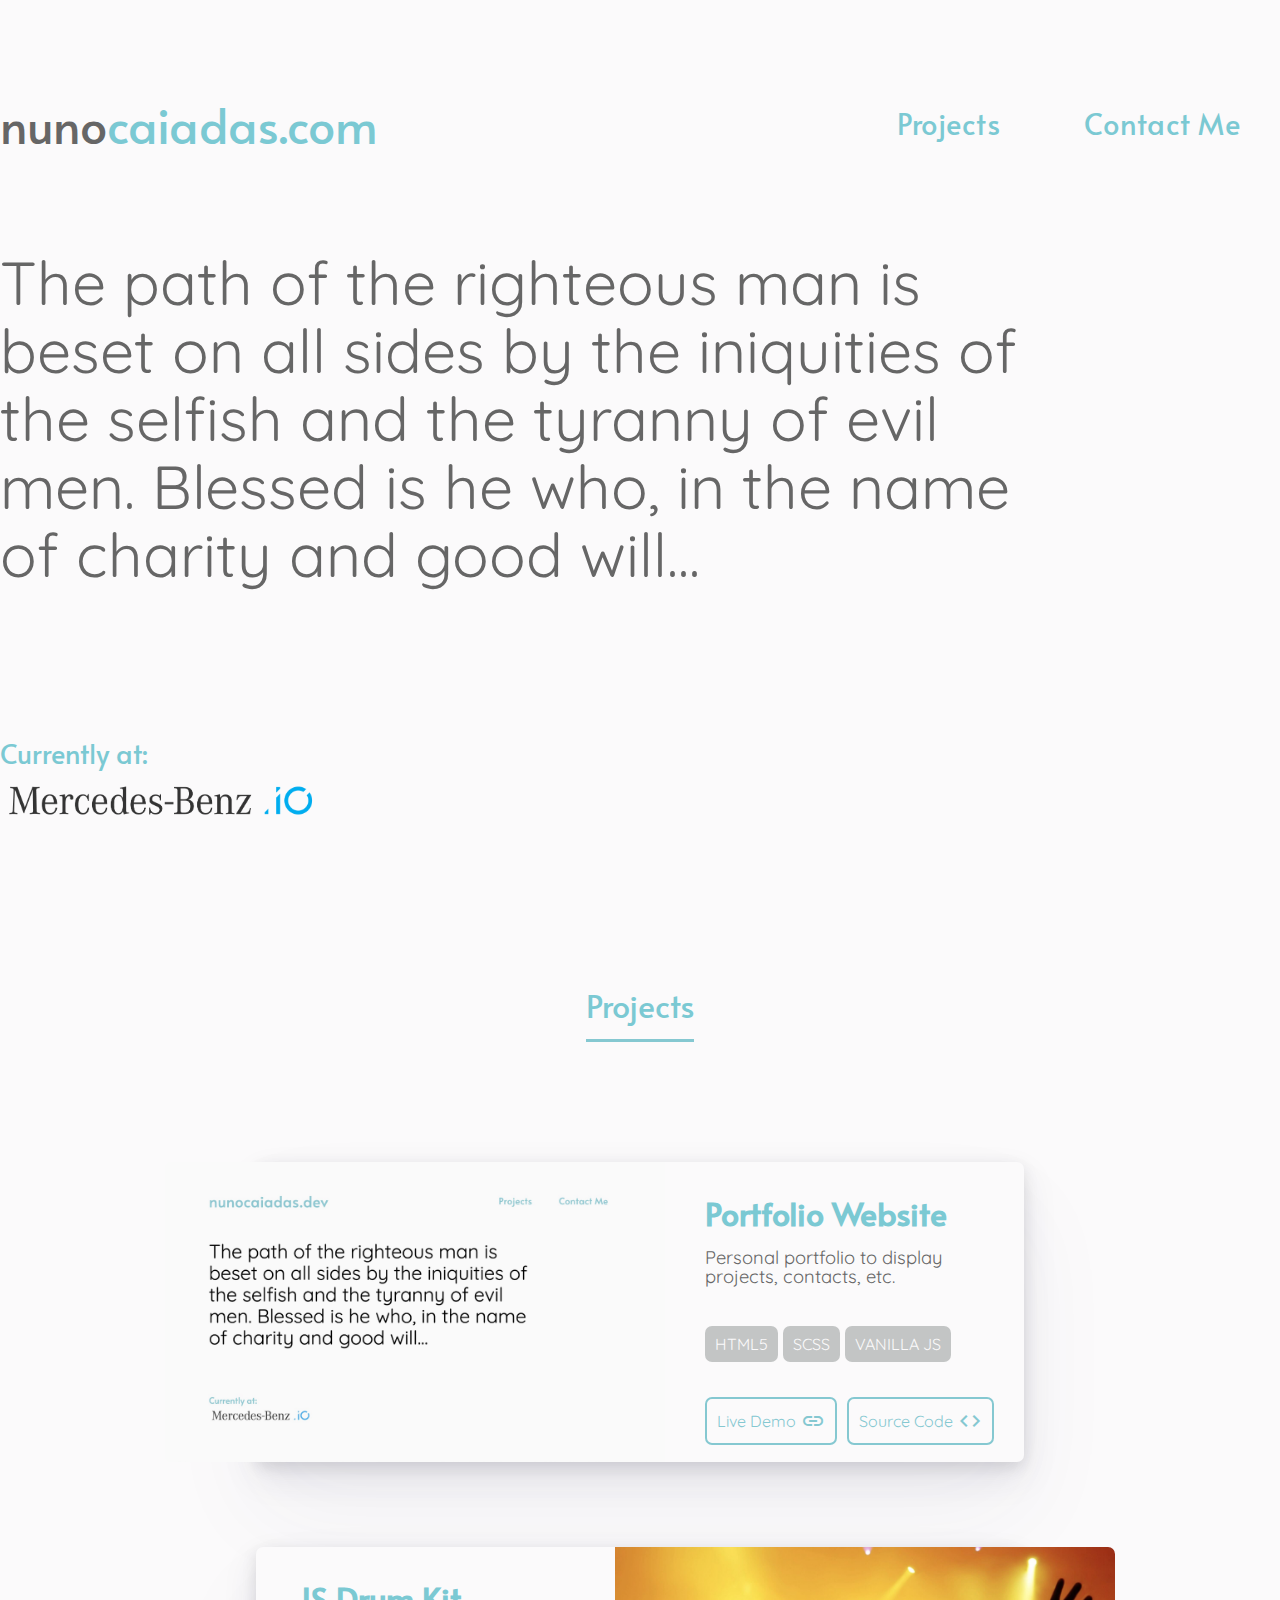
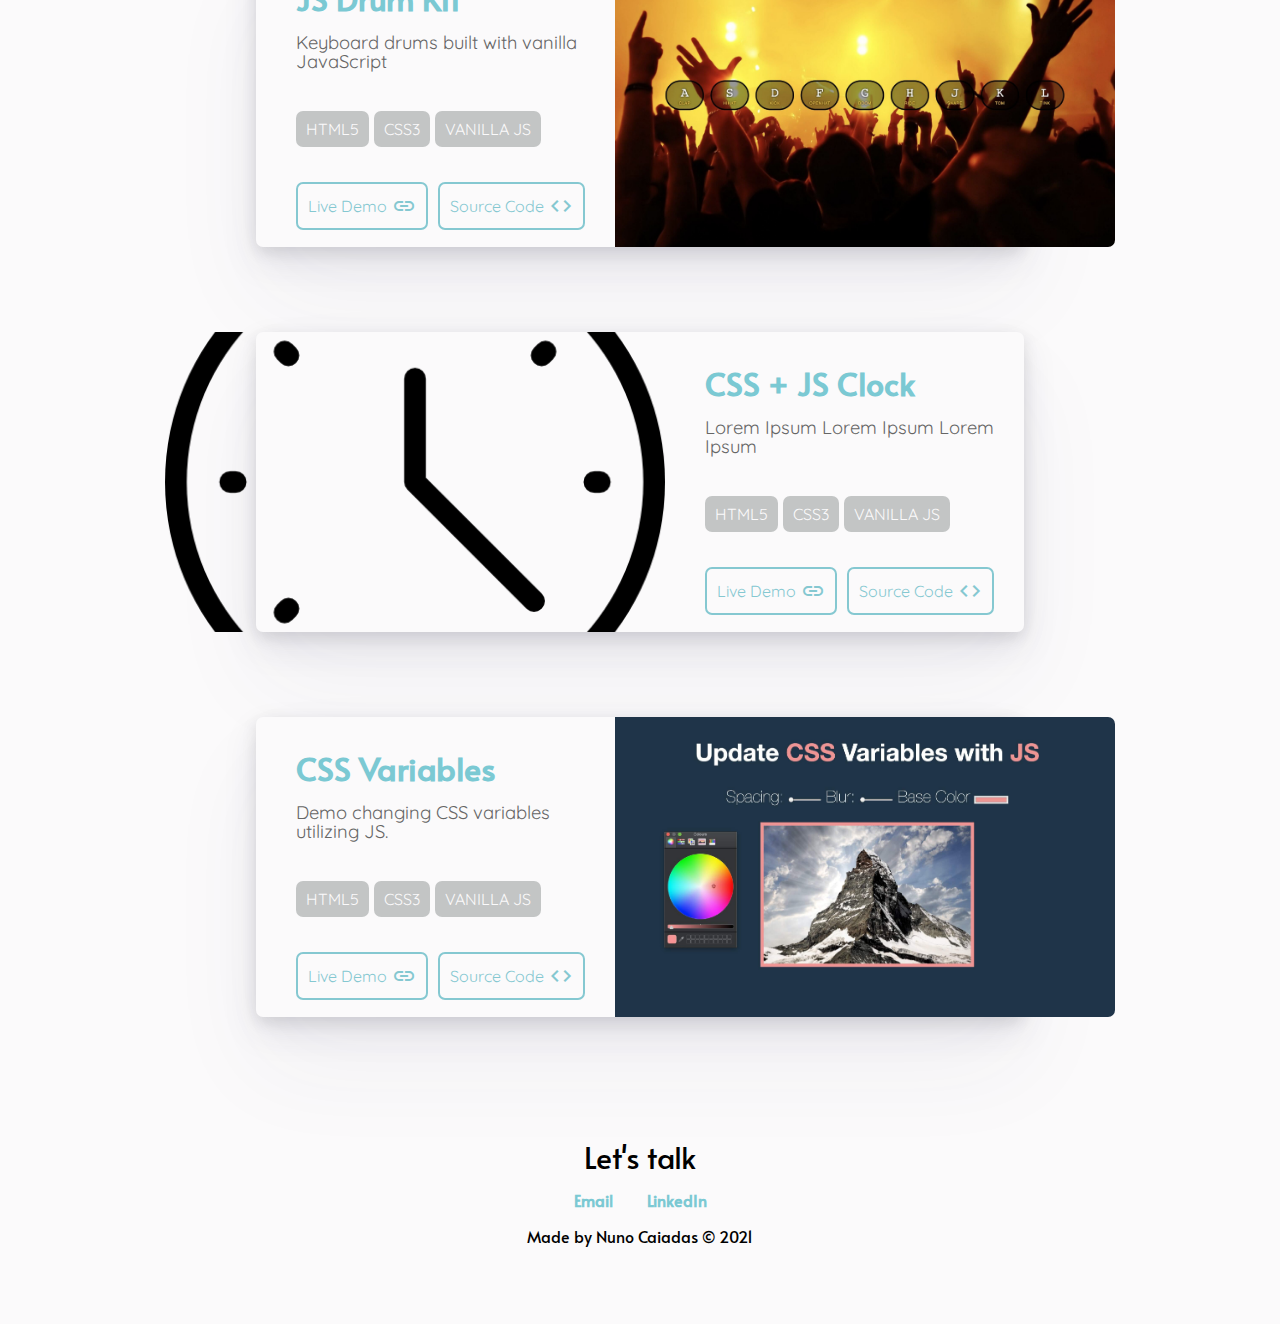
<file: index.html>
<!DOCTYPE html>
<html lang="en">
<head>
    <!-- Global site tag (gtag.js) - Google Analytics -->
    <script async src="https://www.googletagmanager.com/gtag/js?id=UA-154678764-1"></script>
    <script>
        window.dataLayer = window.dataLayer || [];
        function gtag(){dataLayer.push(arguments);}
        gtag('js', new Date());

        gtag('config', 'UA-154678764-1');
    </script>
    <meta charset="UTF-8">
    <meta name="viewport" content="width=device-width, initial-scale=1.0">
    <meta http-equiv="X-UA-Compatible" content="ie=edge">
    <meta name="Description" content="Nuno Caiadas's Portfolio Website.">
    <link rel="stylesheet" href="styles/style.css">
    <link href="https://fonts.googleapis.com/css?family=Alata|Quicksand&display=swap" rel="stylesheet">
    <link href="https://fonts.googleapis.com/icon?family=Material+Icons" rel="stylesheet">
    <title>Nuno Caiadas Portfolio</title>
</head>

<body>
    <div class="hero">
        <nav class="hero-nav">
            <div class="hero-nav-left">
                <h1 class="hero-title"><span class="highlight">nuno</span>caiadas.com</h1>
            </div>
            <ul class="hero-nav-right">
                <li class="hero-nav-list-item"><a class="hero-nav-link" href="#project-container">Projects</a></li>
                <li class="hero-nav-list-item"><a class="hero-nav-link" href="#footer">Contact Me</a></li>    
            </ul>
        </nav>
        <p class="hero-intro">The path of the righteous man is beset on all sides by the iniquities of the selfish and the tyranny of evil men. Blessed is he who, in the name of charity and good will...</p>
        <div class="hero-employer-container">
            <span class="hero-span">Currently at:</span>
            <img src="/images/mbio.png" alt="Mercedes-Benz.io" class="hero-image">
        </div>
    </div>
    <div class="projects-header-container">
        <span class="projects-header">Projects</div>
    </div>
    <div id="project-container"></div> <!--Container of the rendered projects, using projects.json-->
    <footer class="footer" id="footer">
        <span class="footer-text">Let's talk</span>
        <div class="footer-links">
            <a href="mailto:nunocaiadas25@gmail.com">Email</a>
            <a href="https://www.linkedin.com/in/nuno-caiadas/" target="_blank">LinkedIn</a>
        </div>
        <span>Made by Nuno Caiadas © 2021</span>
    </footer>
</body>

<script src="main.js"></script>
</html>
</file>
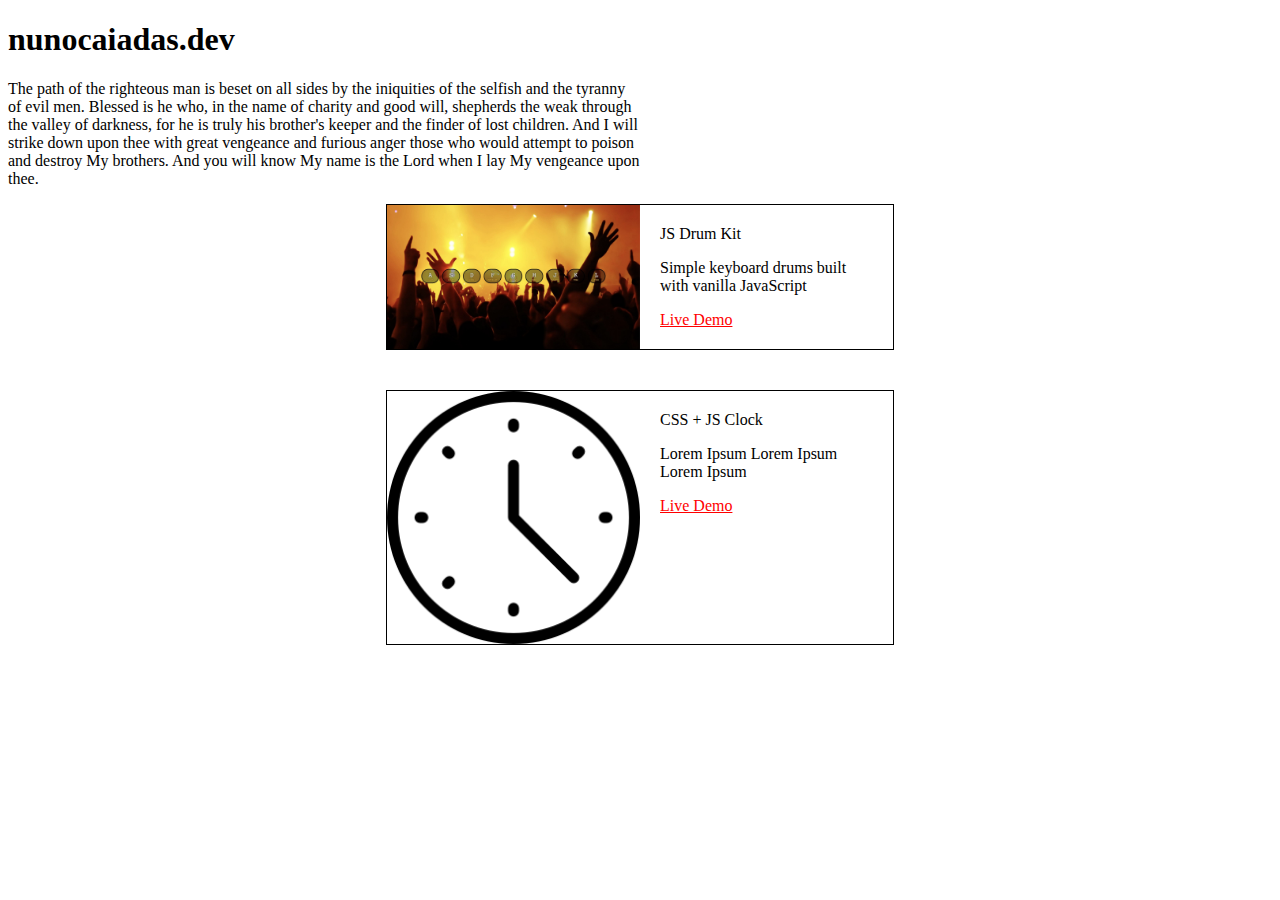
<file: src/index.html>
<!DOCTYPE html>
<html lang="en">
<head>
    <meta charset="UTF-8">
    <meta name="viewport" content="width=device-width, initial-scale=1.0">
    <meta http-equiv="X-UA-Compatible" content="ie=edge">
    <link rel="stylesheet" href="/src/styles/style.css">
    <title>Document</title>
</head>

<body>
    <div class="hero">
        <h1 class="hero-title">nunocaiadas.dev</h1>
        <p class="hero-intro">The path of the righteous man is beset on all sides by the iniquities of the selfish and the tyranny of evil men. Blessed is he who, in the name of charity and good will, shepherds the weak through the valley of darkness, for he is truly his brother's keeper and the finder of lost children. And I will strike down upon thee with great vengeance and furious anger those who would attempt to poison and destroy My brothers. And you will know My name is the Lord when I lay My vengeance upon thee.</p>
    </div>
    <div id="project-container"></div> <!--Container of the rendered projects, using projects.json-->
</body>

<script src="/src/main.js"></script>
</html>
</file>
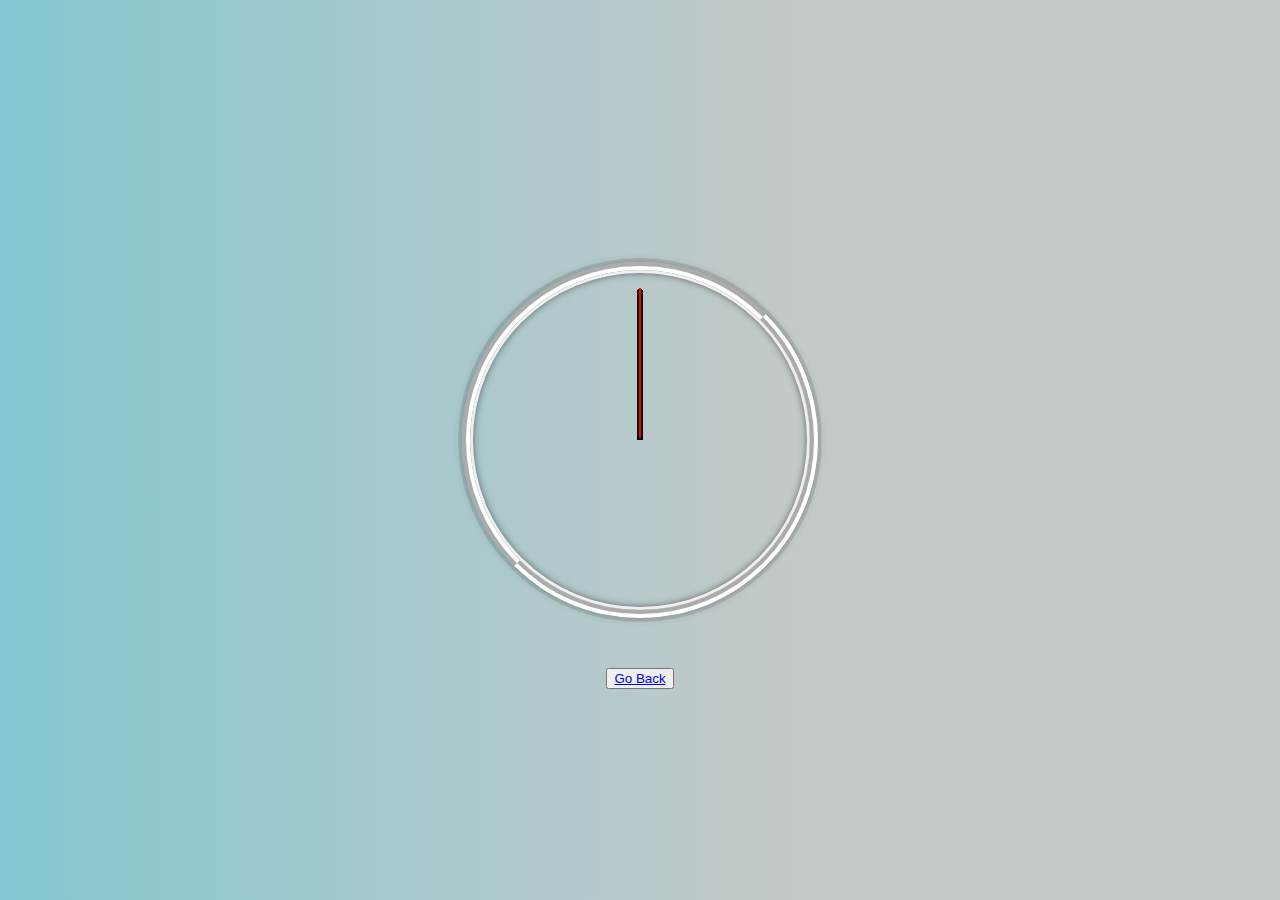
<file: Projects/CSSJSClock/index.html>
<!DOCTYPE html>
<html lang="en">
<head>
  <meta charset="UTF-8">
  <link rel="stylesheet" href="style.css">
  <title>JS + CSS Clock</title>
</head>

<body>
    <div class="container">
        <div class="clock">
            <div class="clock-face">
              <div class="hand hour-hand"></div>
              <div class="hand min-hand"></div>
              <div class="hand second-hand"></div>
            </div>
          </div>
          <button><a href="/index.html">Go Back</a></button>
    </div>
</body>

<script src="main.js"></script>

</html>
</file>
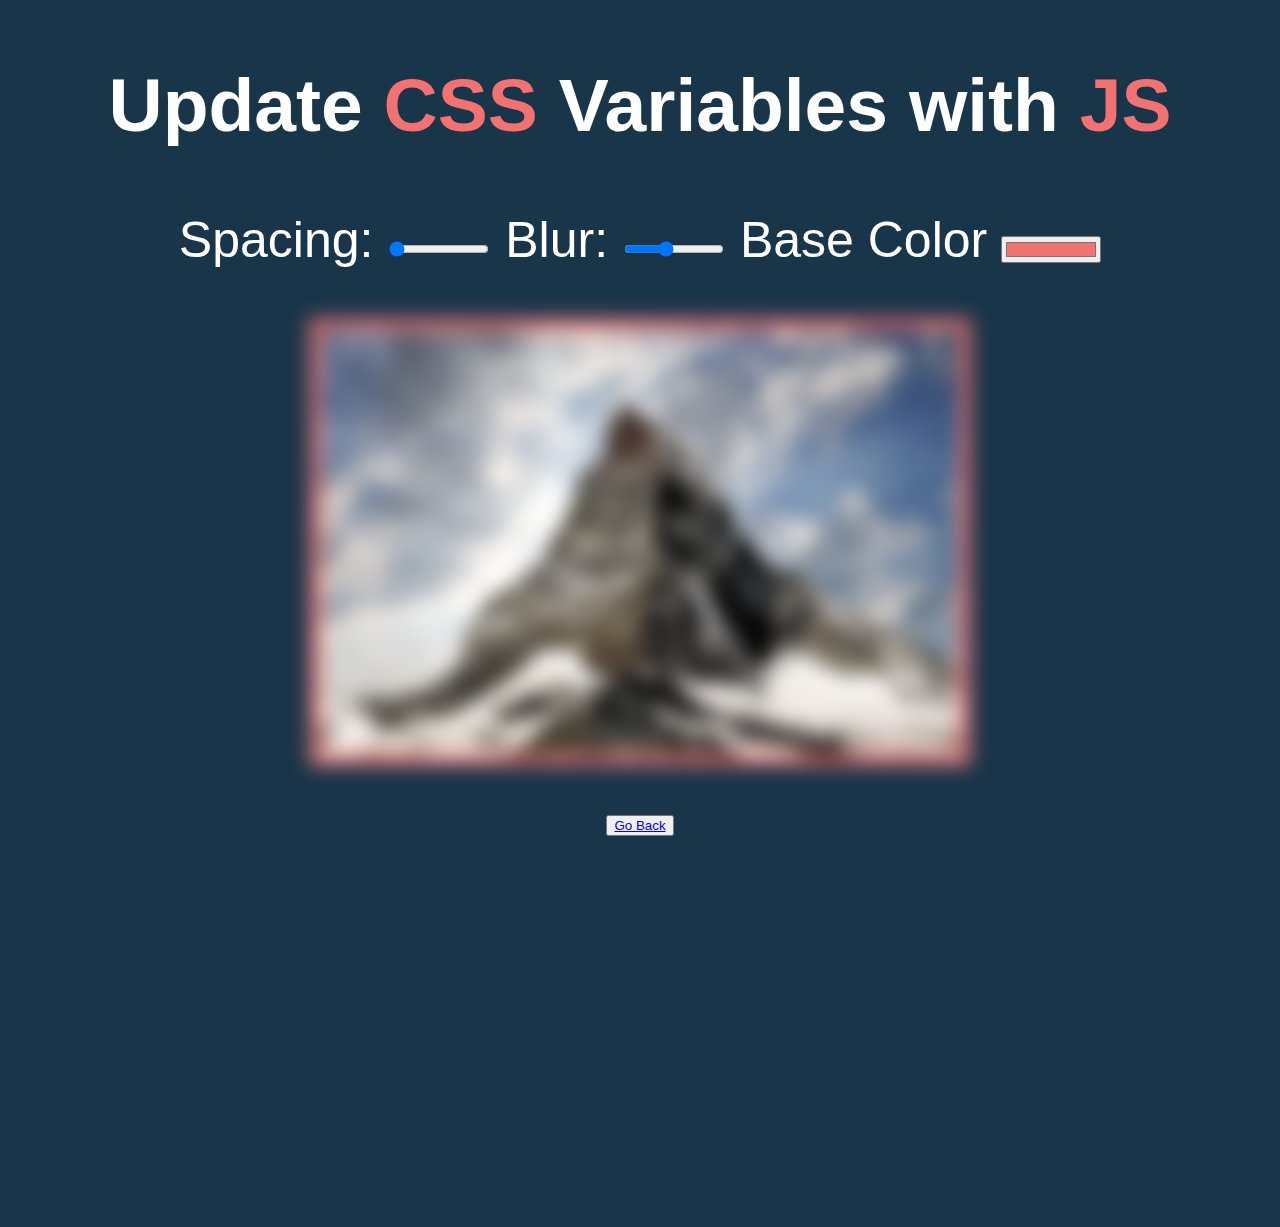
<file: Projects/CSSVariables/index.html>
<!DOCTYPE html>
<html lang="en">
<head>
  <meta charset="UTF-8">
  <link rel="stylesheet" href="styles.css">
  <title>Scoped CSS Variables and JS</title>
</head>
<body>
  <h2>Update <span class='hl'>CSS</span> Variables with <span class='hl'>JS</span></h2>

  <div class="controls">
    <label for="spacing">Spacing:</label>
    <input id="spacing" type="range" name="spacing" min="10" max="200" value="10" data-sizing="px">

    <label for="blur">Blur:</label>
    <input id="blur" type="range" name="blur" min="0" max="25" value="10" data-sizing="px">

    <label for="base">Base Color</label>
    <input id="base" type="color" name="base" value="#f27272">
  </div>
  <div class="container">
    <img src="mountain.jpg">
    <button><a href="/index.html">Go Back</a></button>
  </div>


</body>

<script src="main.js"></script>

</html>
</file>
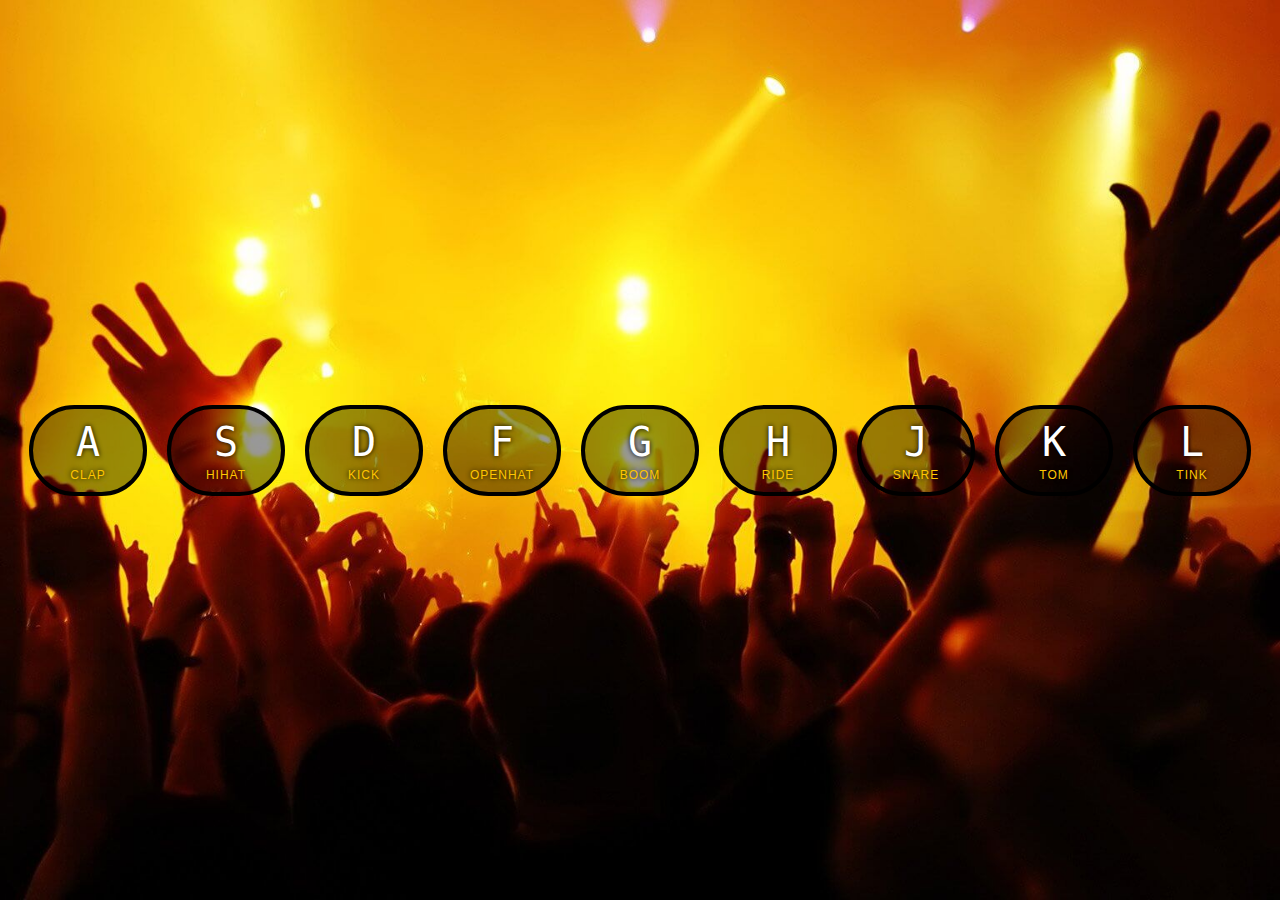
<file: Projects/JS Drum Kit/index.html>
<!DOCTYPE html>
<html lang="en">
<head>
  <meta charset="UTF-8">
  <title>JS Drum Kit</title>
  <link rel="stylesheet" href="style.css">
</head>
<body>


  <div class="keys">
    <div data-key="65" class="key">
      <kbd>A</kbd>
      <span class="sound">clap</span>
    </div>
    <div data-key="83" class="key">
      <kbd>S</kbd>
      <span class="sound">hihat</span>
    </div>
    <div data-key="68" class="key">
      <kbd>D</kbd>
      <span class="sound">kick</span>
    </div>
    <div data-key="70" class="key">
      <kbd>F</kbd>
      <span class="sound">openhat</span>
    </div>
    <div data-key="71" class="key">
      <kbd>G</kbd>
      <span class="sound">boom</span>
    </div>
    <div data-key="72" class="key">
      <kbd>H</kbd>
      <span class="sound">ride</span>
    </div>
    <div data-key="74" class="key">
      <kbd>J</kbd>
      <span class="sound">snare</span>
    </div>
    <div data-key="75" class="key">
      <kbd>K</kbd>
      <span class="sound">tom</span>
    </div>
    <div data-key="76" class="key">
      <kbd>L</kbd>
      <span class="sound">tink</span>
    </div>
  </div>

  <audio data-key="65" src="sounds/clap.wav"></audio>
  <audio data-key="83" src="sounds/hihat.wav"></audio>
  <audio data-key="68" src="sounds/kick.wav"></audio>
  <audio data-key="70" src="sounds/openhat.wav"></audio>
  <audio data-key="71" src="sounds/boom.wav"></audio>
  <audio data-key="72" src="sounds/ride.wav"></audio>
  <audio data-key="74" src="sounds/snare.wav"></audio>
  <audio data-key="75" src="sounds/tom.wav"></audio>
  <audio data-key="76" src="sounds/tink.wav"></audio>

<script src="main.js"></script>



</body>
</html>
</file>
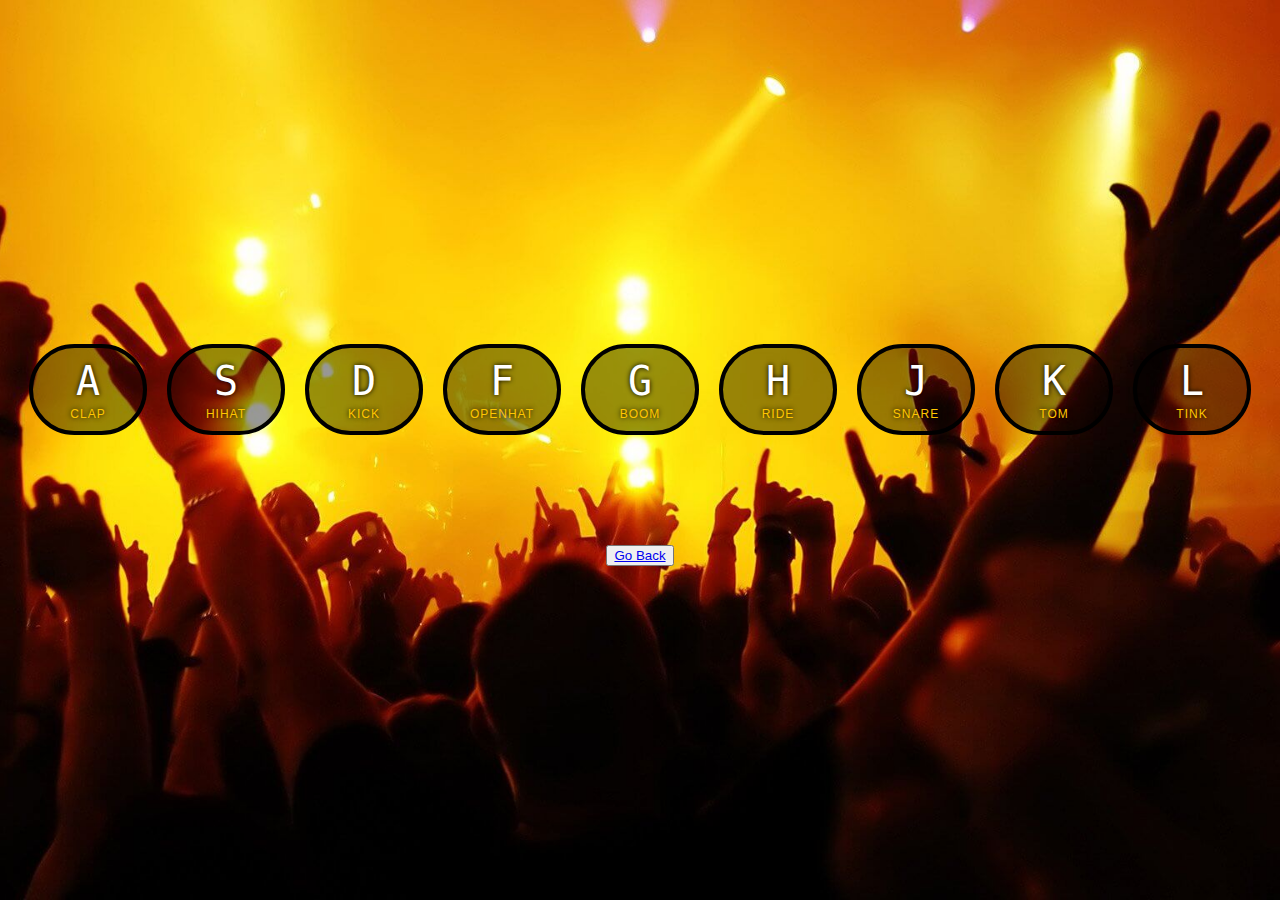
<file: Projects/JSDrumKit/index.html>
<!DOCTYPE html>
<html lang="en">
<head>
  <meta charset="UTF-8">
  <title>JS Drum Kit</title>
  <link rel="stylesheet" href="style.css">
</head>
<body>


  <div class="keys">
    <div class="container">
        <div data-key="65" class="key">
            <kbd>A</kbd>
            <span class="sound">clap</span>
        </div>
        <div data-key="83" class="key">
            <kbd>S</kbd>
            <span class="sound">hihat</span>
        </div>
        <div data-key="68" class="key">
            <kbd>D</kbd>
            <span class="sound">kick</span>
          </div>
          <div data-key="70" class="key">
            <kbd>F</kbd>
            <span class="sound">openhat</span>
          </div>
          <div data-key="71" class="key">
            <kbd>G</kbd>
            <span class="sound">boom</span>
          </div>
          <div data-key="72" class="key">
            <kbd>H</kbd>
            <span class="sound">ride</span>
          </div>
          <div data-key="74" class="key">
            <kbd>J</kbd>
            <span class="sound">snare</span>
          </div>
          <div data-key="75" class="key">
            <kbd>K</kbd>
            <span class="sound">tom</span>
          </div>
          <div data-key="76" class="key">
            <kbd>L</kbd>
            <span class="sound">tink</span>
          </div>
    </div>


    <button><a href="/index.html">Go Back</a></button>

  </div>

  <audio data-key="65" src="sounds/clap.wav"></audio>
  <audio data-key="83" src="sounds/hihat.wav"></audio>
  <audio data-key="68" src="sounds/kick.wav"></audio>
  <audio data-key="70" src="sounds/openhat.wav"></audio>
  <audio data-key="71" src="sounds/boom.wav"></audio>
  <audio data-key="72" src="sounds/ride.wav"></audio>
  <audio data-key="74" src="sounds/snare.wav"></audio>
  <audio data-key="75" src="sounds/tom.wav"></audio>
  <audio data-key="76" src="sounds/tink.wav"></audio>




<script src="main.js"></script>



</body>
</html>
</file>
<file: styles/style.css>
html,body,div,span,applet,object,iframe,h1,h2,h3,h4,h5,h6,p,blockquote,pre,a,abbr,acronym,address,big,cite,code,del,dfn,em,img,ins,kbd,q,s,samp,small,strike,strong,sub,sup,tt,var,b,u,i,center,dl,dt,dd,ol,ul,li,fieldset,form,label,legend,table,caption,tbody,tfoot,thead,tr,th,td,article,aside,canvas,details,embed,figure,figcaption,footer,header,hgroup,menu,nav,output,ruby,section,summary,time,mark,audio,video{margin:0;padding:0;border:0;font-size:100%;font:inherit;vertical-align:baseline}article,aside,details,figcaption,figure,footer,header,hgroup,menu,nav,section{display:block}body{line-height:1}ol,ul{list-style:none}blockquote,q{quotes:none}blockquote:before,blockquote:after,q:before,q:after{content:'';content:none}table{border-collapse:collapse;border-spacing:0}.hero{max-width:1300px;margin:0 auto;margin-bottom:150px}@media (max-width: 1023px){.hero{width:85%;margin-bottom:100px}}.hero-nav{align-items:center;display:flex;flex-direction:row;margin:100px auto 100px auto;max-width:1400px}@media (max-width: 767px){.hero-nav{margin:75px auto 80px auto;flex-direction:row}}@media (max-width: 1023px){.hero-nav{flex-direction:column}}.hero-nav-left{flex:1 1 0;align-self:flex-start}@media (max-width: 1023px){.hero-nav-left{margin:0 auto;margin-bottom:40px}}@media (max-width: 767px){.hero-nav-left{margin:auto;margin-bottom:0px}}.hero-nav-right{flex:1 1 0;padding:0;text-align:right}@media (max-width: 767px){.hero-nav-right{flex:1 1 0;display:flex;justify-content:space-evenly}}.hero-title{color:#7BC9D3;font-family:"Alata",sans-serif;flex:1 1 0;align-self:flex-start;font-size:3rem}@media (max-width: 767px){.hero-title{font-size:2.3rem;text-align:center;margin-bottom:15px}}.hero-title .highlight{color:#666}.hero-nav-list-item{display:inline-block;padding:0 40px;letter-spacing:.5px;font-size:1.8rem;transition:color .25s ease}.hero-nav-list-item :hover{color:#666;transition-duration:200ms}@media (max-width: 767px){.hero-nav-list-item{padding:10px}}.hero-nav-link{color:#7BC9D3;font-family:"Alata",sans-serif;text-decoration:none}@media (max-width: 767px){.hero-nav-link{font-size:0.8em}}.hero-intro{color:#666;font-family:'Quicksand', sans-serif;line-height:68px;font-size:3.8rem;margin:1.25em 0 2.5em 0;width:80%}@media (max-width: 1023px){.hero-intro{margin:0 auto;margin-bottom:60px;font-size:2.8rem}}@media (max-width: 767px){.hero-intro{font-size:1.6rem;line-height:40px;margin:0 auto;margin-bottom:40px;width:90%}}.hero-employer-container{display:flex;flex-direction:column}.hero-span{color:#7BC9D3;font-family:"Alata",sans-serif;font-size:1.7rem}@media (max-width: 1023px){.hero-span{font-size:2.5em}}.hero-image{width:25%}@media (max-width: 767px){.hero-image{width:70%}}@media (max-width: 1023px){.hero-image{width:80%}}@media (max-width: 767px){#project-container{margin-bottom:50px}}.project-card{background-color:#FBFAFB;box-shadow:0 50px 100px rgba(50,50,93,0.05),0 15px 35px rgba(50,50,93,0.1),0 5px 15px rgba(0,0,0,0.1);border-radius:7px;display:flex;flex-direction:row-reverse;margin:0 auto;margin-bottom:85px;width:60%;max-width:1000px}@media (max-width: 767px){.project-card{width:90%;margin-bottom:20px}}@media (max-width: 1023px){.project-card{width:90%}}.project-card:nth-child(even){display:flex;flex-direction:row}@media (max-width: 767px){.project-card:nth-child(even){transform:unset}}@media (max-width: 1023px){.project-card:nth-child(even){transform:unset}}.project-card:nth-child(even) .project-image{border-radius:0px 7px 7px 0px}.projects-header-container{border-bottom:3px solid #85C8D1;height:50px;margin:0 auto;margin-bottom:120px;width:max-content}@media (max-width: 767px){.projects-header-container{margin-bottom:70px}}.projects-header-container .projects-header{color:#7BC9D3;font-family:"Alata",sans-serif;font-size:2rem}picture{height:300px;width:500px}.project-image{border-top-left-radius:7px;border-bottom-left-radius:7px;height:300px;width:500px;object-fit:cover}@media (max-width: 767px){.project-image{width:100%}}@media (max-width: 1023px){.project-image{width:100%}}.project-title{color:#7BC9D3;font-family:'Alata', sans-serif;font-size:2em;font-weight:bold}@media (max-width: 767px){.project-title{font-size:1.8em}}.project-text{display:flex;font-family:'Quicksand', sans-serif;flex:1;flex-direction:column;padding:35px 20px 15px 40px}@media (max-width: 767px){.project-text{padding:25px 10px 10px 20px}}.project-links-container{border-radius:7px;width:max-content;display:flex}@media (max-width: 767px){.project-links-container{width:50%}}.material-icons{padding-left:5px}.project-links{border:2px solid #85C8D1;border-radius:7px;color:#85C8D1;text-decoration:none;padding:10px;display:flex;align-items:center;margin:0 10px 0 0;transition:all .15s ease}.project-links:hover{opacity:0.9;transform:translateY(-2px);box-shadow:0 11px 18px rgba(50,50,93,0.1),0 4px 7px rgba(0,0,0,0.08)}.project-links:hover{background-color:#85C8D1;color:#FBFAFB}@media (max-width: 767px){.project-links{padding:6px;font-size:.65em;font-weight:bolder}}.project-description{font-size:1.15em;margin:20px 0px 35px 0px;color:#666}.project-stack-container{display:flex;margin-bottom:30px}@media (max-width: 767px){.project-stack-container{margin-bottom:10px}}.project-stack-item{border-radius:7px;background-color:#c3c5c5;color:#FBFAFB;font-size:1em;margin:5px 5px 5px 0px;padding:10px;transition:all .15s ease}.project-stack-item:hover{opacity:0.9;transform:translateY(-2px);box-shadow:0 11px 18px rgba(50,50,93,0.1),0 4px 7px rgba(0,0,0,0.08)}@media (max-width: 767px){.project-stack-item{padding:7px;font-size:.65em}}.footer{align-items:center;display:flex;flex-direction:column;font-family:"Alata",sans-serif;margin-bottom:80px;margin-top:125px}.footer-links{padding:20px}.footer-links a{color:#7BC9D3;font-weight:bold;text-decoration:none;padding:15px}@media (max-width: 767px){.footer-links a{font-size:1.3em}}.footer-text{font-size:30px}@media (max-width: 767px){.footer-text{font-size:2em}}html{scroll-behavior:smooth}body{background-color:#FBFAFB}#container{display:flex;justify-content:center}#inner{width:20em;height:18em;background-color:white;box-shadow:2px 2px 50px rgba(0,0,0,0.2)}
/*# sourceMappingURL=style.css.map */
</file>
<file: src/styles/style.css>
.project {
    border: 1px solid black;
    display: flex;
    flex-direction: row-reverse;
    margin: 0 auto;
    margin-bottom: 40px;
    width: 40%;
}
@media only screen and (min-width:0px) and (max-width:480px){
    .project {
        width: 100%;
        margin-bottom: 20px;
    }
}
.project-image {
    height: auto;
    width: 50%;
}
.project-text {
    display: flex;
    flex: 1;
    flex-direction: column;
    padding: 20px;
}
.project-links {
    color: red;
}
.hero-intro {
    width: 50%;
}
@media only screen and (min-width:0px) and (max-width:480px){
    .hero-intro {
        width: 75%;
    }
}
</file>
<file: Projects/CSSJSClock/style.css>
html {
    background: linear-gradient(90deg, rgba(213,221,222,1) 0%, rgba(133,200,209,1) 0%, rgba(196,201,201,1) 62%);
    background-size: cover;
    font-family: 'helvetica neue';
    text-align: center;
    font-size: 10px;
  }
  body {
    margin: 0;
    font-size: 2rem;
    display: flex;
    flex: 1;
    min-height: 100vh;
    align-items: center;
  }
  .container {
    display: flex;
    flex: 1;
    flex-direction: column;
    min-height: 100vh;
    align-items: center;
    justify-content: center;
  }
  .clock {
    width: 30rem;
    height: 30rem;
    border: 8px solid white;
    border-radius: 50%;
    border-style: groove;
    margin: 50px auto;
    position: relative;
    padding: 2rem;
    box-shadow:
      0 0 0 4px rgba(0,0,0,0.1),
      inset 0 0 0 3px #EFEFEF,
      inset 0 0 10px black,
      0 0 10px rgba(0,0,0,0.2);
  }
  .clock-face {
    position: relative;
    width: 100%;
    height: 100%;
    transform: translateY(-3px); /* account for the height of the clock hands */
  }
  .hand {
    width: 50%;
    height: 6px;
    background: black;
    position: absolute;
    top: 50%;
    transform-origin: 100%;
    transform: rotate(90deg);
    transition: all 0.05s;
    transition-timing-function: cubic-bezier(0, 2.05, 0.17, 1);
  }

.second-hand {
    background-color: red;
    height: 2px;
}
.min-hand {
    height: 4px;
}
</file>
<file: Projects/CSSVariables/styles.css>
:root {
    --base: #f27272;
    --spacing: 10px;
    --blur: 10px;
}
img {
    padding: var(--spacing);
    background: var(--base);
    filter: blur(var(--blur));
}
.hl {
    color: var(--base);
}
/*
  misc styles, nothing to do with CSS variables
*/
body {
  text-align: center;
  background: #193549;
  color: white;
  font-family: 'helvetica neue', sans-serif;
  font-weight: 100;
  font-size: 50px;
}
.controls {
  margin-bottom: 50px;
}
input {
  width: 100px;
}

.container {
  display: flex;
  flex: 1;
  flex-direction: column;
  min-height: 100vh;
  align-items: center;
}

.container button {
  margin-top: 50px;
}
</file>
<file: Projects/JS Drum Kit/style.css>
html {
    font-size: 10px;
    background: url(images/bg-image.jpg) bottom center;
    background-size: cover;
  }
  
  body,html {
    margin: 0;
    padding: 0;
    font-family: sans-serif;
  }
  
  .keys {
    display: flex;
    flex: 1;
    min-height: 100vh;
    align-items: center;
    justify-content: center;
  }
  
  .key {
    border: .4rem solid black;
    border-radius: 5rem;
    margin: 1rem;
    font-size: 1.5rem;
    padding: 1rem .5rem;
    transition: all .07s ease;
    width: 10rem;
    text-align: center;
    color: white;
    background: rgba(0,0,0,0.4);
    text-shadow: 0 0 .5rem black;
  }
  
  .playing {
    transform: scale(1.1);
    border-color: #ffc600;
    box-shadow: 0 0 1rem #ffc600;
  }
  .test {
    transform: scale(1.1);
    border-color: red;
  }
  kbd {
    display: block;
    font-size: 4rem;
  }
  
  .sound {
    font-size: 1.2rem;
    text-transform: uppercase;
    letter-spacing: .1rem;
    color: #ffc600;
  }
</file>
<file: Projects/JSDrumKit/style.css>
html {
    font-size: 10px;
    background: url(images/bg-image.jpg) bottom center;
    background-size: cover;
  }
  
  body,html {
    margin: 0;
    padding: 0;
    font-family: sans-serif;
  }
  
  .keys {
    display: flex;
    flex: 1;
    flex-direction: column;
    min-height: 100vh;
    align-items: center;
    justify-content: center;
  }
  button {
    display: flex;
  }
  .container {
    display: flex;
    margin-bottom: 100px;
  }

  .key {
    border: .4rem solid black;
    border-radius: 5rem;
    margin: 1rem;
    font-size: 1.5rem;
    padding: 1rem .5rem;
    transition: all .07s ease;
    width: 10rem;
    text-align: center;
    color: white;
    background: rgba(0,0,0,0.4);
    text-shadow: 0 0 .5rem black;
  }
  
  .playing {
    transform: scale(1.1);
    border-color: #ffc600;
    box-shadow: 0 0 1rem #ffc600;
  }
  .test {
    transform: scale(1.1);
    border-color: red;
  }
  kbd {
    display: block;
    font-size: 4rem;
  }
  
  .sound {
    font-size: 1.2rem;
    text-transform: uppercase;
    letter-spacing: .1rem;
    color: #ffc600;
  }
</file>
